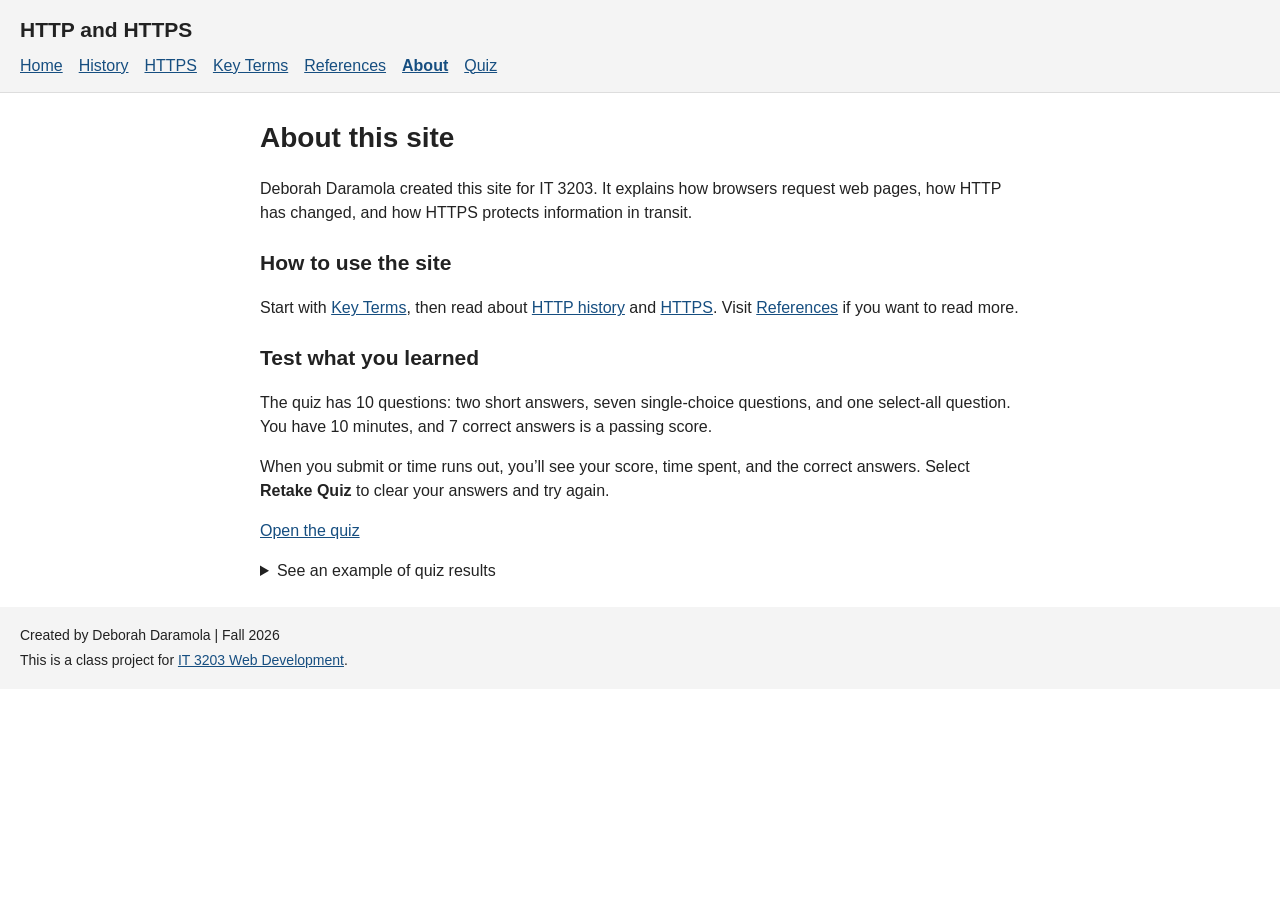
<file: about.html>
<!DOCTYPE html>
<html lang="en">
<head>
  <meta charset="UTF-8">
  <meta name="viewport" content="width=device-width, initial-scale=1">
  <meta name="description" content="A web development research project by Deborah Daramola, built around the evolution of HTTP and HTTPS.">
  <title>About the project</title>
  <link rel="stylesheet" href="styles.css">
</head>
<body>
  <a class="skip-link" href="#main">Skip to content</a>
  <!-- The same header and menu appear on every page. -->
  <header class="site-header">
    <p class="site-title">HTTP and HTTPS</p>
    <nav aria-label="Main navigation">
      <a href="index.html">Home</a>
      <a href="evolution.html">History</a>
      <a href="https.html">HTTPS</a>
      <a href="concepts.html">Key Terms</a>
      <a href="references.html">References</a>
      <a href="about.html" aria-current="page">About</a>
      <a href="quiz.html">Quiz</a>
    </nav>
  </header>
  <main id="main">
    <h1>About this site</h1>
    <p>Deborah Daramola created this site for IT 3203. It explains how browsers request web pages, how HTTP has changed, and how HTTPS protects information in transit.</p>

    <section aria-labelledby="start-here">
      <h2 id="start-here">How to use the site</h2>
      <p>Start with <a href="concepts.html">Key Terms</a>, then read about <a href="evolution.html">HTTP history</a> and <a href="https.html">HTTPS</a>. Visit <a href="references.html">References</a> if you want to read more.</p>
    </section>

    <section aria-labelledby="quiz-guide">
      <h2 id="quiz-guide">Test what you learned</h2>
      <p>The quiz has 10 questions: two short answers, seven single-choice questions, and one select-all question. You have 10 minutes, and 7 correct answers is a passing score.</p>
      <p>When you submit or time runs out, you’ll see your score, time spent, and the correct answers. Select <strong>Retake Quiz</strong> to clear your answers and try again.</p>
      <p><a href="quiz.html">Open the quiz</a></p>
      <details>
        <summary>See an example of quiz results</summary>
        <figure>
          <img src="assets/quiz-results.jpg" width="1348" height="926" loading="lazy" alt="Example quiz results showing a passing score of 10 out of 10, time spent, and feedback for every question.">
          <figcaption>Example results after submitting the quiz.</figcaption>
        </figure>
      </details>
    </section>
  </main>

  <footer>
    <p>Created by Deborah Daramola | Fall 2026</p>
    <p>This is a class project for <a href="https://ksuweb.github.io/IT3203/">IT 3203 Web Development</a>.</p>
  </footer>
</body>
</html>
</file>
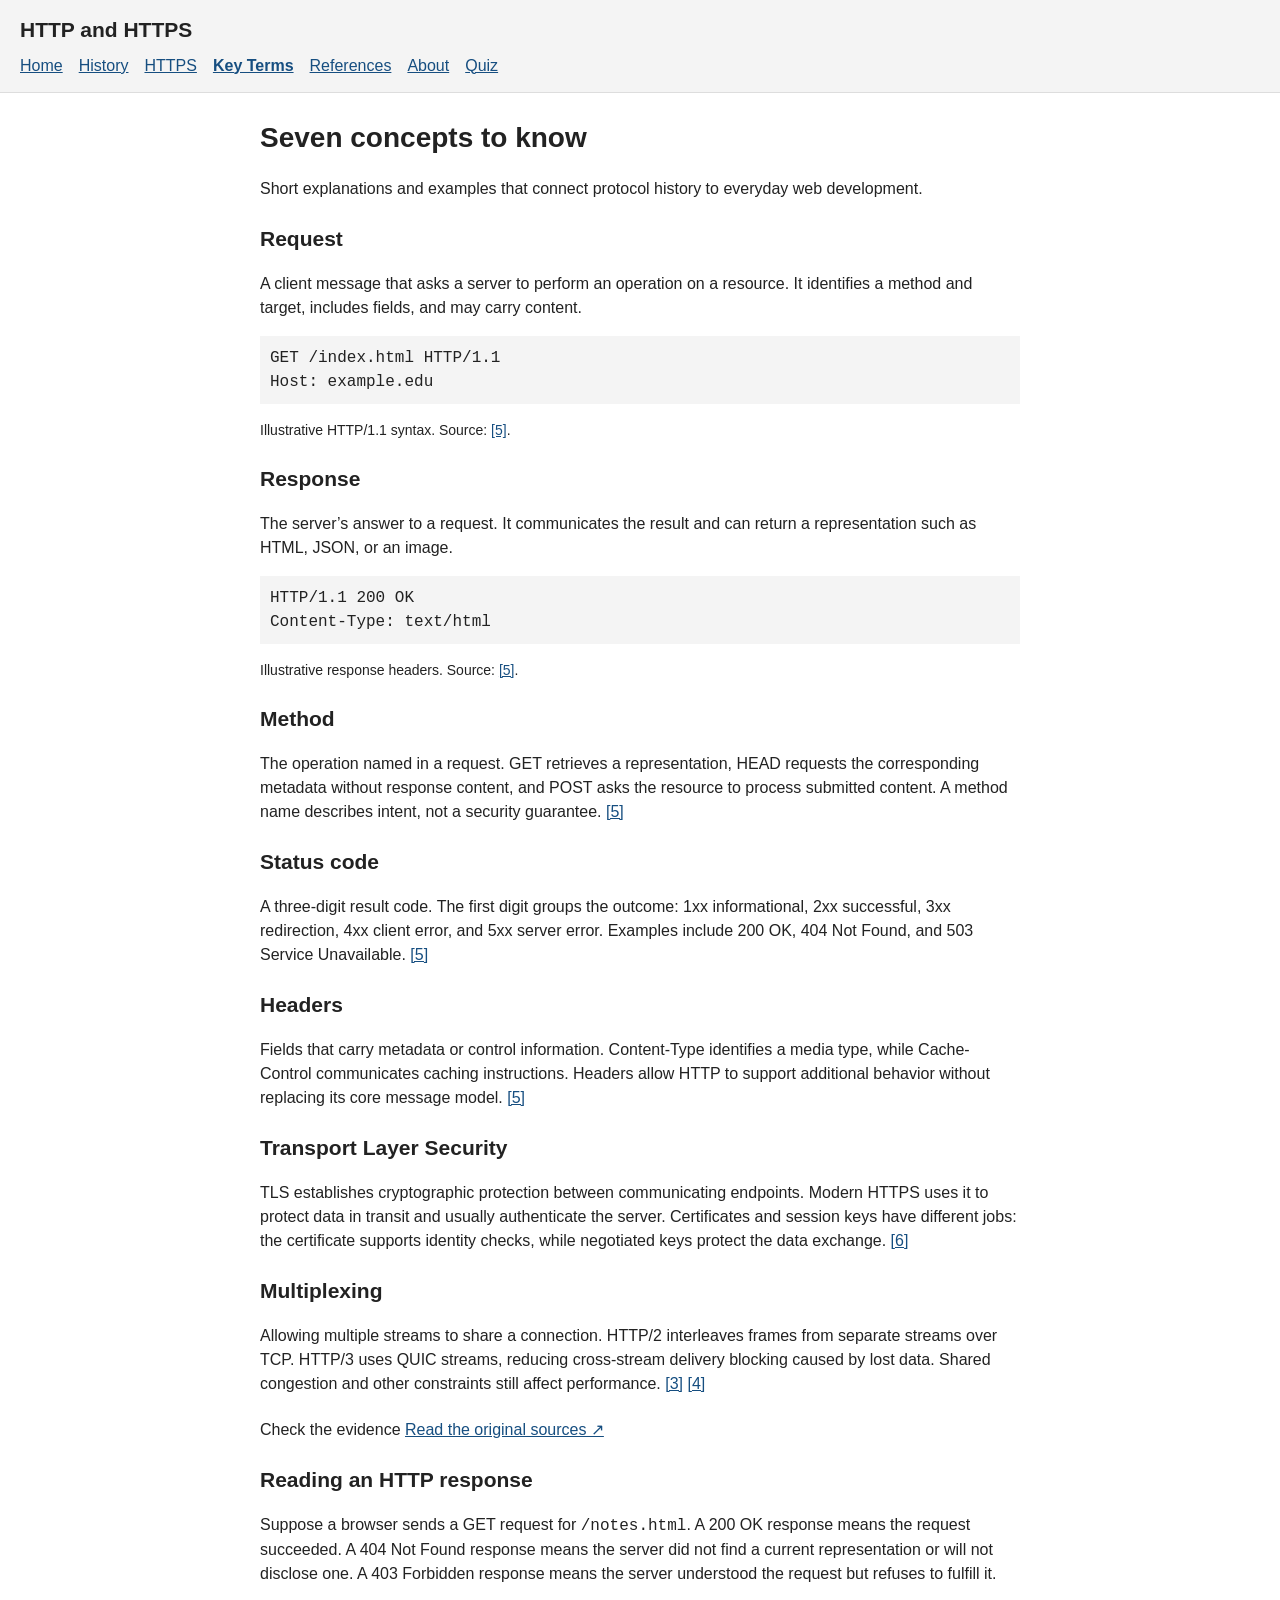
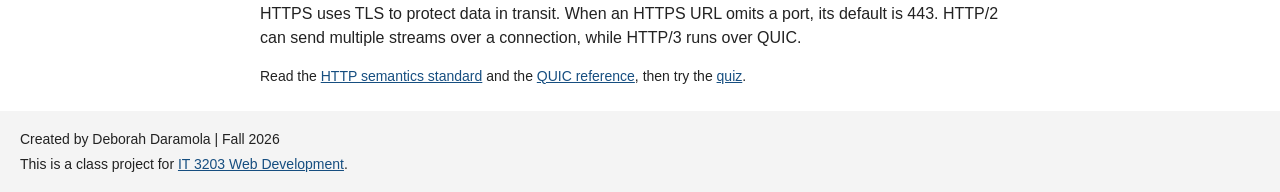
<file: concepts.html>
<!DOCTYPE html>
<html lang="en">
<head>
  <meta charset="UTF-8">
  <meta name="viewport" content="width=device-width, initial-scale=1">
  <meta name="description" content="Short explanations and examples that connect protocol history to everyday web development.">
  <title>Seven concepts to know</title>
  <link rel="stylesheet" href="styles.css">
</head>
<body>
  <a class="skip-link" href="#main">Skip to content</a>
  <!-- The same header and menu appear on every page. -->
  <header class="site-header">
    <p class="site-title">HTTP and HTTPS</p>
    <nav aria-label="Main navigation">
      <a href="index.html">Home</a>
      <a href="evolution.html">History</a>
      <a href="https.html">HTTPS</a>
      <a href="concepts.html" aria-current="page">Key Terms</a>
      <a href="references.html">References</a>
      <a href="about.html">About</a>
      <a href="quiz.html">Quiz</a>
    </nav>
  </header>
  <!-- Main research content. -->
  <main id="main">
    <header>
      <h1>Seven concepts to know</h1>
      <p>Short explanations and examples that connect protocol history to everyday web development.</p>
    </header>
    
      
        <section id="request"><h2>Request</h2><p>A client message that asks a server to perform an operation on a resource. It identifies a method and target, includes fields, and may carry content.</p><pre><code>GET /index.html HTTP/1.1
Host: example.edu</code></pre><p class="source-note">Illustrative HTTP/1.1 syntax. Source: <a href="references.html#rfc9110">[5]</a>.</p></section>
        <section id="response"><h2>Response</h2><p>The server’s answer to a request. It communicates the result and can return a representation such as HTML, JSON, or an image.</p><pre><code>HTTP/1.1 200 OK
Content-Type: text/html</code></pre><p class="source-note">Illustrative response headers. Source: <a href="references.html#rfc9110">[5]</a>.</p></section>
        <section id="method"><h2>Method</h2><p>The operation named in a request. GET retrieves a representation, HEAD requests the corresponding metadata without response content, and POST asks the resource to process submitted content. A method name describes intent, not a security guarantee. <a href="references.html#rfc9110">[5]</a></p></section>
        <section id="status"><h2>Status code</h2><p>A three-digit result code. The first digit groups the outcome: 1xx informational, 2xx successful, 3xx redirection, 4xx client error, and 5xx server error. Examples include 200 OK, 404 Not Found, and 503 Service Unavailable. <a href="references.html#rfc9110">[5]</a></p></section>
        <section id="headers"><h2>Headers</h2><p>Fields that carry metadata or control information. Content-Type identifies a media type, while Cache-Control communicates caching instructions. Headers allow HTTP to support additional behavior without replacing its core message model. <a href="references.html#rfc9110">[5]</a></p></section>
        <section id="tls"><h2>Transport Layer Security</h2><p>TLS establishes cryptographic protection between communicating endpoints. Modern HTTPS uses it to protect data in transit and usually authenticate the server. Certificates and session keys have different jobs: the certificate supports identity checks, while negotiated keys protect the data exchange. <a href="references.html#rfc8446">[6]</a></p></section>
        <section id="multiplexing"><h2>Multiplexing</h2><p>Allowing multiple streams to share a connection. HTTP/2 interleaves frames from separate streams over TCP. HTTP/3 uses QUIC streams, reducing cross-stream delivery blocking caused by lost data. Shared congestion and other constraints still affect performance. <a href="references.html#rfc9113">[3]</a> <a href="references.html#rfc9114">[4]</a></p></section>
        <p>Check the evidence <a href="references.html">Read the original sources ↗</a></p>
      
    
    <section aria-labelledby="example">
      <h2 id="example">Reading an HTTP response</h2>
      <p>Suppose a browser sends a GET request for <code>/notes.html</code>. A 200 OK response means the request succeeded. A 404 Not Found response means the server did not find a current representation or will not disclose one. A 403 Forbidden response means the server understood the request but refuses to fulfill it.</p>
      <p>HTTPS uses TLS to protect data in transit. When an HTTPS URL omits a port, its default is 443. HTTP/2 can send multiple streams over a connection, while HTTP/3 runs over QUIC.</p>
      <p class="source-note">Read the <a href="references.html#rfc9110">HTTP semantics standard</a> and the <a href="references.html#quic">QUIC reference</a>, then try the <a href="quiz.html">quiz</a>.</p>
    </section>
  </main>
  
  <footer>
    <p>Created by Deborah Daramola | Fall 2026</p>
    <p>This is a class project for <a href="https://ksuweb.github.io/IT3203/">IT 3203 Web Development</a>.</p>
  </footer>
</body>
</html>
</file>
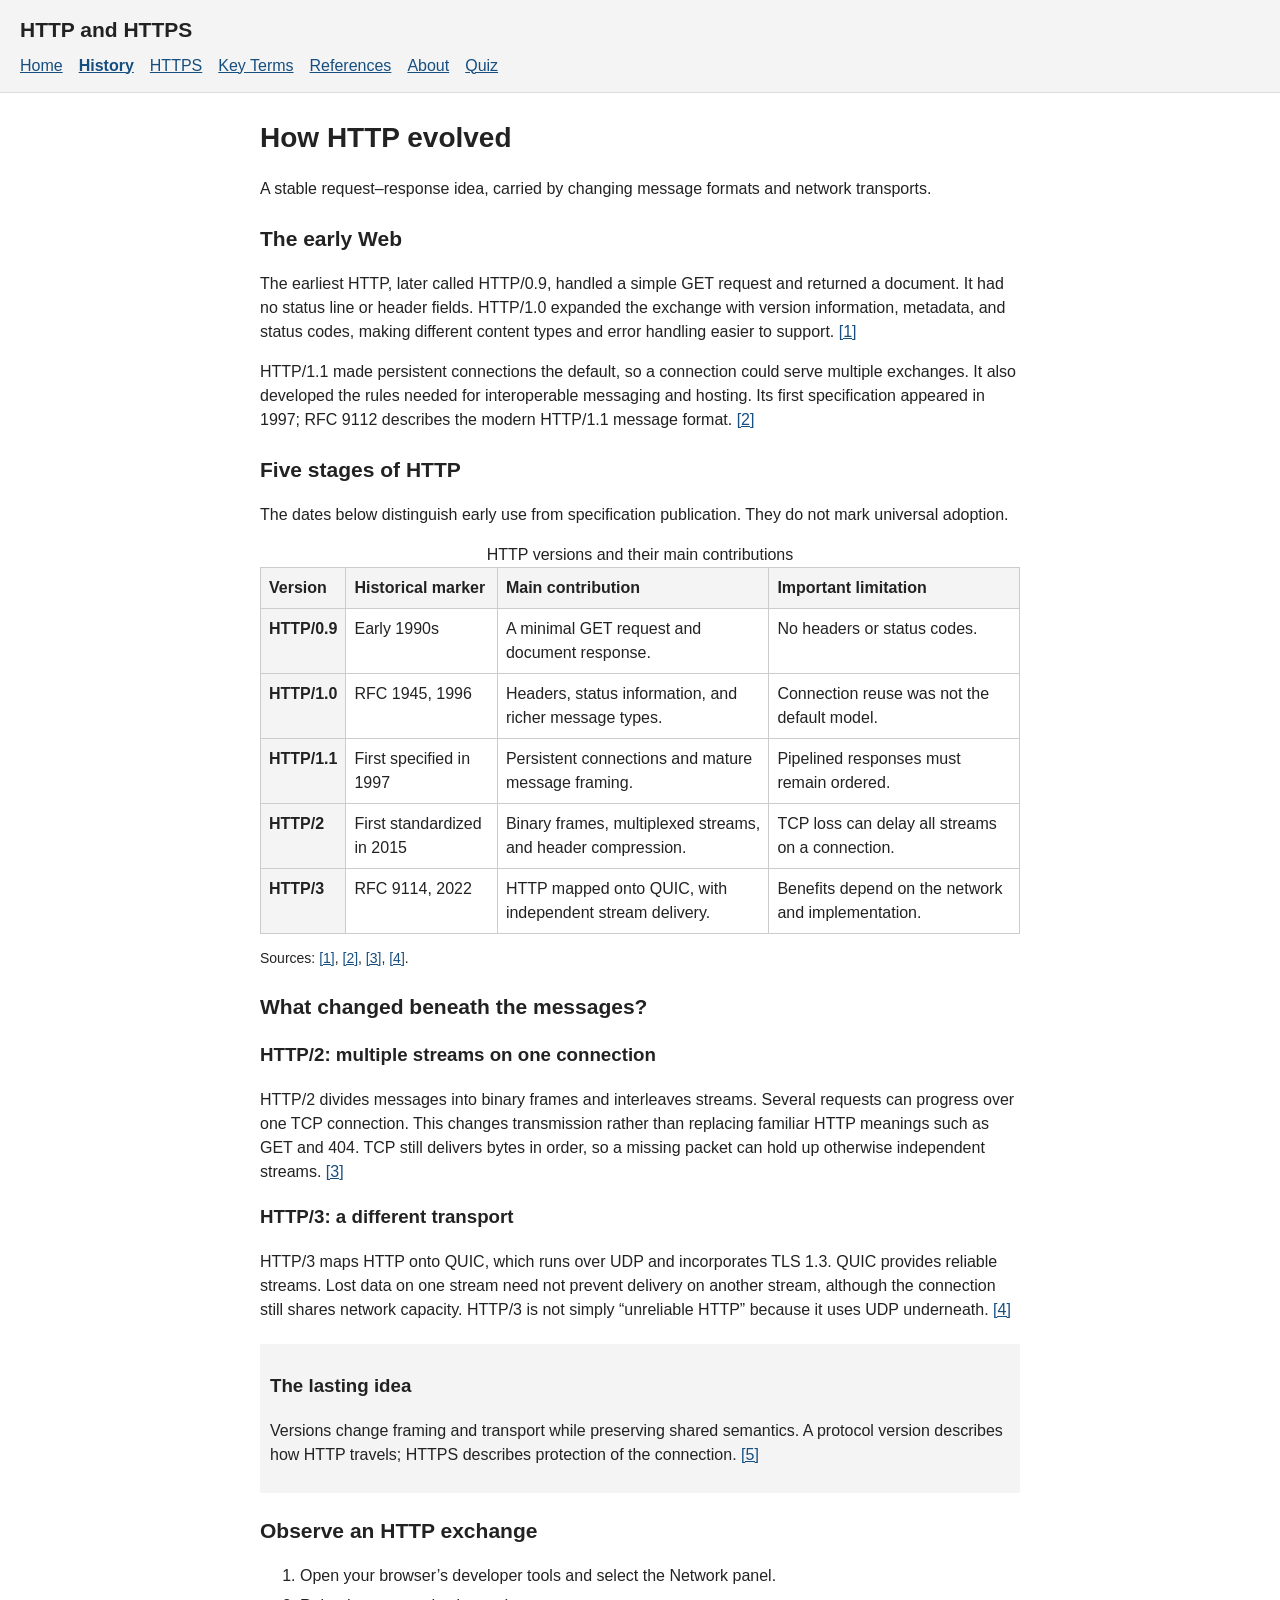
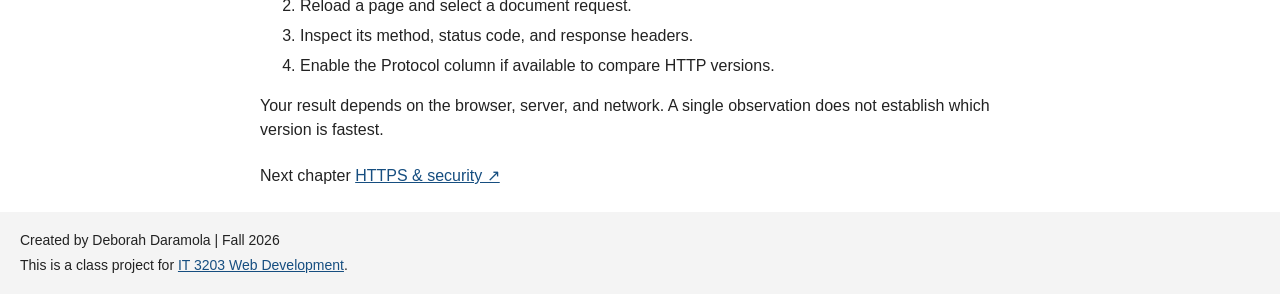
<file: evolution.html>
<!DOCTYPE html>
<html lang="en">
<head>
  <meta charset="UTF-8">
  <meta name="viewport" content="width=device-width, initial-scale=1">
  <meta name="description" content="A stable request–response idea, carried by changing message formats and network transports.">
  <title>How HTTP evolved</title>
  <link rel="stylesheet" href="styles.css">
</head>
<body>
  <a class="skip-link" href="#main">Skip to content</a>
  <!-- The same header and menu appear on every page. -->
  <header class="site-header">
    <p class="site-title">HTTP and HTTPS</p>
    <nav aria-label="Main navigation">
      <a href="index.html">Home</a>
      <a href="evolution.html" aria-current="page">History</a>
      <a href="https.html">HTTPS</a>
      <a href="concepts.html">Key Terms</a>
      <a href="references.html">References</a>
      <a href="about.html">About</a>
      <a href="quiz.html">Quiz</a>
    </nav>
  </header>
  <!-- Main research content. -->
  <main id="main">
    <header>
      <h1>How HTTP evolved</h1>
      <p>A stable request–response idea, carried by changing message formats and network transports.</p>
    </header>
    
      
        <section id="early"><h2>The early Web</h2>
          <p>The earliest HTTP, later called HTTP/0.9, handled a simple GET request and returned a document. It had no status line or header fields. HTTP/1.0 expanded the exchange with version information, metadata, and status codes, making different content types and error handling easier to support. <a href="references.html#rfc1945">[1]</a></p>
          <p>HTTP/1.1 made persistent connections the default, so a connection could serve multiple exchanges. It also developed the rules needed for interoperable messaging and hosting. Its first specification appeared in 1997; RFC 9112 describes the modern HTTP/1.1 message format. <a href="references.html#rfc9112">[2]</a></p>
        </section>
        <section id="versions"><h2>Five stages of HTTP</h2><p>The dates below distinguish early use from specification publication. They do not mark universal adoption.</p>
          <div class="table-container" role="region" aria-label="HTTP version comparison" tabindex="0">
            <table><caption>HTTP versions and their main contributions</caption><thead><tr><th scope="col">Version</th><th scope="col">Historical marker</th><th scope="col">Main contribution</th><th scope="col">Important limitation</th></tr></thead><tbody>
              <tr><th scope="row">HTTP/0.9</th><td>Early 1990s</td><td>A minimal GET request and document response.</td><td>No headers or status codes.</td></tr>
              <tr><th scope="row">HTTP/1.0</th><td>RFC 1945, 1996</td><td>Headers, status information, and richer message types.</td><td>Connection reuse was not the default model.</td></tr>
              <tr><th scope="row">HTTP/1.1</th><td>First specified in 1997</td><td>Persistent connections and mature message framing.</td><td>Pipelined responses must remain ordered.</td></tr>
              <tr><th scope="row">HTTP/2</th><td>First standardized in 2015</td><td>Binary frames, multiplexed streams, and header compression.</td><td>TCP loss can delay all streams on a connection.</td></tr>
              <tr><th scope="row">HTTP/3</th><td>RFC 9114, 2022</td><td>HTTP mapped onto QUIC, with independent stream delivery.</td><td>Benefits depend on the network and implementation.</td></tr>
            </tbody></table>
          </div>
          <p class="source-note">Sources: <a href="references.html#rfc1945">[1]</a>, <a href="references.html#rfc9112">[2]</a>, <a href="references.html#rfc9113">[3]</a>, <a href="references.html#rfc9114">[4]</a>.</p>
        </section>
        <section id="performance"><h2>What changed beneath the messages?</h2>
          <h3>HTTP/2: multiple streams on one connection</h3><p>HTTP/2 divides messages into binary frames and interleaves streams. Several requests can progress over one TCP connection. This changes transmission rather than replacing familiar HTTP meanings such as GET and 404. TCP still delivers bytes in order, so a missing packet can hold up otherwise independent streams. <a href="references.html#rfc9113">[3]</a></p>
          <h3>HTTP/3: a different transport</h3><p>HTTP/3 maps HTTP onto QUIC, which runs over UDP and incorporates TLS 1.3. QUIC provides reliable streams. Lost data on one stream need not prevent delivery on another stream, although the connection still shares network capacity. HTTP/3 is not simply “unreliable HTTP” because it uses UDP underneath. <a href="references.html#rfc9114">[4]</a></p>
          <aside class="note"><h3>The lasting idea</h3><p>Versions change framing and transport while preserving shared semantics. A protocol version describes how HTTP travels; HTTPS describes protection of the connection. <a href="references.html#rfc9110">[5]</a></p></aside>
        </section>
        <section id="observe"><h2>Observe an HTTP exchange</h2><ol><li>Open your browser’s developer tools and select the Network panel.</li><li>Reload a page and select a document request.</li><li>Inspect its method, status code, and response headers.</li><li>Enable the Protocol column if available to compare HTTP versions.</li></ol><p>Your result depends on the browser, server, and network. A single observation does not establish which version is fastest.</p></section>
        <p>Next chapter <a href="https.html">HTTPS &amp; security ↗</a></p>
      
    
  </main>
  
  <footer>
    <p>Created by Deborah Daramola | Fall 2026</p>
    <p>This is a class project for <a href="https://ksuweb.github.io/IT3203/">IT 3203 Web Development</a>.</p>
  </footer>
</body>
</html>
</file>
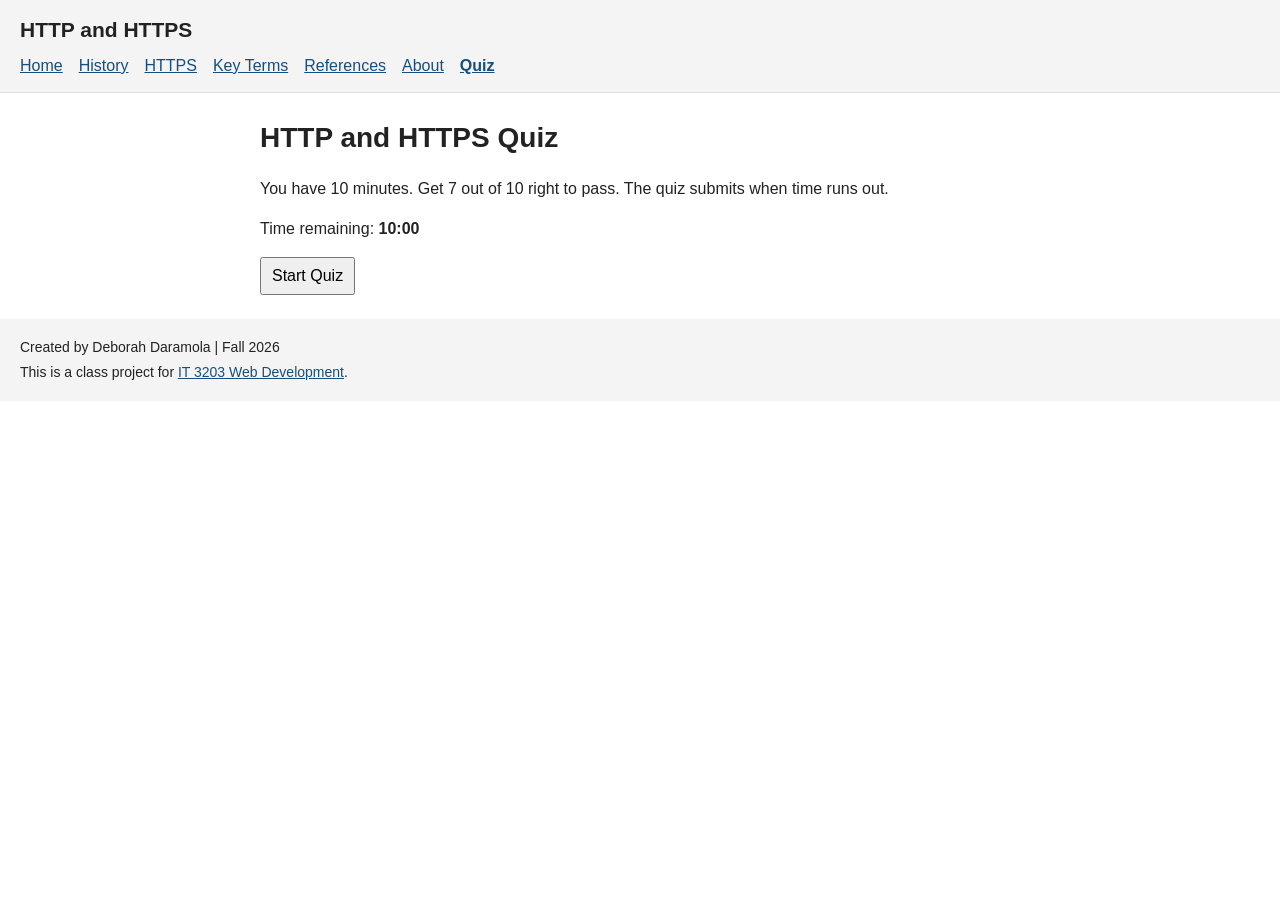
<file: quiz.html>
<!DOCTYPE html>
<html lang="en">
<head>
  <meta charset="UTF-8">
  <meta name="viewport" content="width=device-width, initial-scale=1">
  <meta name="description" content="A timed self-assessment on HTTP and HTTPS.">
  <title>HTTP and HTTPS Quiz</title>
  <link rel="stylesheet" href="styles.css">
</head>
<body>
  <a class="skip-link" href="#main">Skip to content</a>
  <!-- The same header and menu appear on every page. -->
  <header class="site-header">
    <p class="site-title">HTTP and HTTPS</p>
    <nav aria-label="Main navigation">
      <a href="index.html">Home</a>
      <a href="evolution.html">History</a>
      <a href="https.html">HTTPS</a>
      <a href="concepts.html">Key Terms</a>
      <a href="references.html">References</a>
      <a href="about.html">About</a>
      <a href="quiz.html" aria-current="page">Quiz</a>
    </nav>
  </header>
  <main id="main" class="quiz-page">
    <h1>HTTP and HTTPS Quiz</h1>
    <p>You have 10 minutes. Get 7 out of 10 right to pass. The quiz submits when time runs out.</p>
    <p class="quiz-timer">Time remaining: <strong id="timer" role="timer">10:00</strong></p>
    <button type="button" id="start">Start Quiz</button>
    <form id="quiz" hidden>
      <div id="questions"></div>
      <div class="quiz-actions">
        <button type="submit" id="submit">Submit Quiz</button>
        <button type="button" id="retake">Start Over</button>
      </div>
    </form>
    <section id="results" aria-labelledby="result-title" hidden>
      <h2 id="result-title" tabindex="-1">Quiz Results</h2>
      <p id="score"></p>
      <p id="elapsed"></p>
      <ol id="feedback"></ol>
      <button type="button" id="try-again">Retake Quiz</button>
    </section>
    <noscript><p>Enable JavaScript to take this quiz.</p></noscript>
  </main>
  
  <footer>
    <p>Created by Deborah Daramola | Fall 2026</p>
    <p>This is a class project for <a href="https://ksuweb.github.io/IT3203/">IT 3203 Web Development</a>.</p>
  </footer>
  <script src="quiz.js" defer></script>
</body>
</html>
</file>
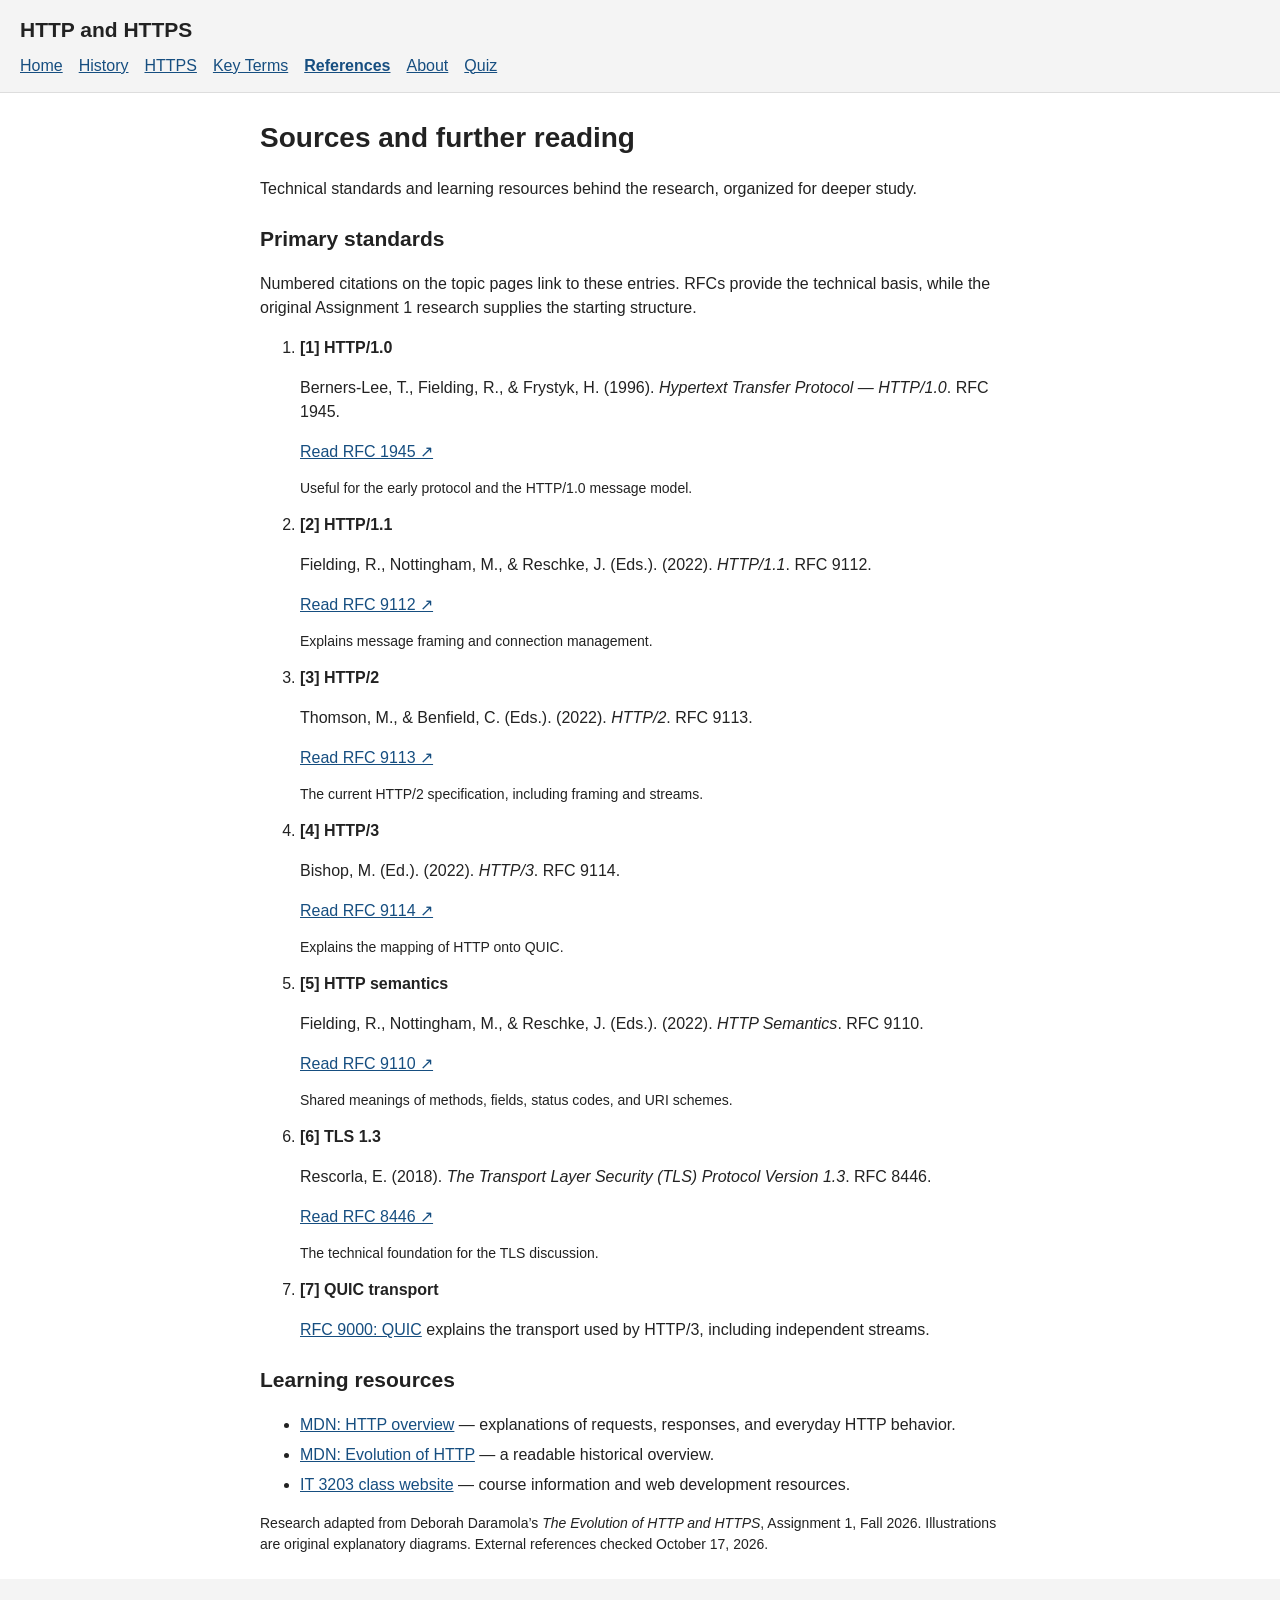
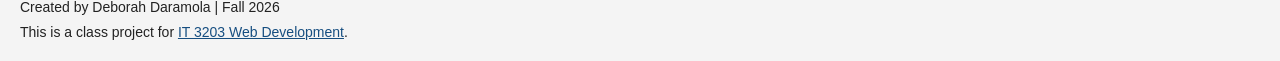
<file: references.html>
<!DOCTYPE html>
<html lang="en">
<head>
  <meta charset="UTF-8">
  <meta name="viewport" content="width=device-width, initial-scale=1">
  <meta name="description" content="Technical standards and learning resources behind the research, organized for deeper study.">
  <title>Sources and further reading</title>
  <link rel="stylesheet" href="styles.css">
</head>
<body>
  <a class="skip-link" href="#main">Skip to content</a>
  <!-- The same header and menu appear on every page. -->
  <header class="site-header">
    <p class="site-title">HTTP and HTTPS</p>
    <nav aria-label="Main navigation">
      <a href="index.html">Home</a>
      <a href="evolution.html">History</a>
      <a href="https.html">HTTPS</a>
      <a href="concepts.html">Key Terms</a>
      <a href="references.html" aria-current="page">References</a>
      <a href="about.html">About</a>
      <a href="quiz.html">Quiz</a>
    </nav>
  </header>
  <!-- Main research content. -->
  <main id="main">
    <header>
      <h1>Sources and further reading</h1>
      <p>Technical standards and learning resources behind the research, organized for deeper study.</p>
    </header>
    <section aria-labelledby="standards"><h2 id="standards">Primary standards</h2><p>Numbered citations on the topic pages link to these entries. RFCs provide the technical basis, while the original Assignment 1 research supplies the starting structure.</p>
      <ol>
        <li id="rfc1945"><strong>[1] HTTP/1.0</strong><p>Berners-Lee, T., Fielding, R., &amp; Frystyk, H. (1996). <cite>Hypertext Transfer Protocol — HTTP/1.0</cite>. RFC 1945.</p><a href="https://www.rfc-editor.org/rfc/rfc1945.html">Read RFC 1945 ↗</a><p class="source-note">Useful for the early protocol and the HTTP/1.0 message model.</p></li>
        <li id="rfc9112"><strong>[2] HTTP/1.1</strong><p>Fielding, R., Nottingham, M., &amp; Reschke, J. (Eds.). (2022). <cite>HTTP/1.1</cite>. RFC 9112.</p><a href="https://www.rfc-editor.org/rfc/rfc9112.html">Read RFC 9112 ↗</a><p class="source-note">Explains message framing and connection management.</p></li>
        <li id="rfc9113"><strong>[3] HTTP/2</strong><p>Thomson, M., &amp; Benfield, C. (Eds.). (2022). <cite>HTTP/2</cite>. RFC 9113.</p><a href="https://www.rfc-editor.org/rfc/rfc9113.html">Read RFC 9113 ↗</a><p class="source-note">The current HTTP/2 specification, including framing and streams.</p></li>
        <li id="rfc9114"><strong>[4] HTTP/3</strong><p>Bishop, M. (Ed.). (2022). <cite>HTTP/3</cite>. RFC 9114.</p><a href="https://www.rfc-editor.org/rfc/rfc9114.html">Read RFC 9114 ↗</a><p class="source-note">Explains the mapping of HTTP onto QUIC.</p></li>
        <li id="rfc9110"><strong>[5] HTTP semantics</strong><p>Fielding, R., Nottingham, M., &amp; Reschke, J. (Eds.). (2022). <cite>HTTP Semantics</cite>. RFC 9110.</p><a href="https://www.rfc-editor.org/rfc/rfc9110.html">Read RFC 9110 ↗</a><p class="source-note">Shared meanings of methods, fields, status codes, and URI schemes.</p></li>
        <li id="rfc8446"><strong>[6] TLS 1.3</strong><p>Rescorla, E. (2018). <cite>The Transport Layer Security (TLS) Protocol Version 1.3</cite>. RFC 8446.</p><a href="https://www.rfc-editor.org/rfc/rfc8446.html">Read RFC 8446 ↗</a><p class="source-note">The technical foundation for the TLS discussion.</p></li>
        <li id="quic"><strong>[7] QUIC transport</strong><p><a href="https://www.rfc-editor.org/rfc/rfc9000.html">RFC 9000: QUIC</a> explains the transport used by HTTP/3, including independent streams.</p></li>
      </ol>
    </section>
    <section aria-labelledby="learning"><h2 id="learning">Learning resources</h2><ul><li><a href="https://developer.mozilla.org/en-US/docs/Web/HTTP">MDN: HTTP overview</a> — explanations of requests, responses, and everyday HTTP behavior.</li><li><a href="https://developer.mozilla.org/en-US/docs/Web/HTTP/Guides/Evolution_of_HTTP">MDN: Evolution of HTTP</a> — a readable historical overview.</li><li><a href="https://ksuweb.github.io/IT3203/">IT 3203 class website</a> — course information and web development resources.</li></ul><p class="source-note">Research adapted from Deborah Daramola’s <cite>The Evolution of HTTP and HTTPS</cite>, Assignment 1, Fall 2026. Illustrations are original explanatory diagrams. External references checked October 17, 2026.</p></section>
  </main>
  
  <footer>
    <p>Created by Deborah Daramola | Fall 2026</p>
    <p>This is a class project for <a href="https://ksuweb.github.io/IT3203/">IT 3203 Web Development</a>.</p>
  </footer>
</body>
</html>
</file>
<file: styles.css>
/* Shared page layout and navigation. */
body {
  margin: 0;
  color: #222;
  background: #fff;
  font: 16px/1.5 Arial, sans-serif;
}
.site-header, footer {
  padding: 14px 20px;
  background: #f4f4f4;
}
.site-header { border-bottom: 1px solid #ddd; }
.site-title { margin: 0 0 8px; font-size: 21px; font-weight: bold; }
nav { display: flex; flex-wrap: wrap; gap: 6px 16px; }
a { color: #164e80; }
a[aria-current="page"] { font-weight: bold; }
:focus-visible { outline: 2px solid #164e80; outline-offset: 3px; }
#main { max-width: 760px; margin: 24px auto; padding: 0 20px; }
h1 { font-size: 28px; margin-top: 0; }
h2 { font-size: 21px; }
section, aside { margin: 22px 0; }
li { margin-bottom: 6px; }
img { display: block; max-width: 100%; height: auto; }
figure { margin: 16px 0; }
figcaption, .source-note, footer { font-size: 14px; }
footer p { margin: 4px 0; }
.table-container, pre { overflow-x: auto; }
table { width: 100%; border-collapse: collapse; }
th, td { border: 1px solid #ccc; padding: 8px; text-align: left; vertical-align: top; }
th, pre, .note { background: #f4f4f4; }
pre, .note { padding: 10px; }
dt { font-weight: bold; }
dd { margin: 0 0 10px 16px; }
.skip-link { position: absolute; top: -60px; left: 10px; background: white; }
.skip-link:focus { top: 8px; }

/* Quiz uses plain question groups and standard form controls. */
.quiz-page fieldset {
  min-width: 0;
  margin: 0 0 12px;
  padding: 8px 0 12px;
  border: 0;
  border-bottom: 1px solid #ddd;
}
.quiz-page legend, #score { font-weight: bold; }
.quiz-page label { display: block; margin: 4px 0; }
.quiz-page button, .quiz-page input { font: inherit; }
.quiz-page button { padding: 5px 10px; }
.quiz-page input[type="text"] { box-sizing: border-box; max-width: 100%; padding: 4px; }
.quiz-timer { font-variant-numeric: tabular-nums; }
.quiz-correct { color: #176037; }
.quiz-incorrect { color: #9c2525; }
</file>
